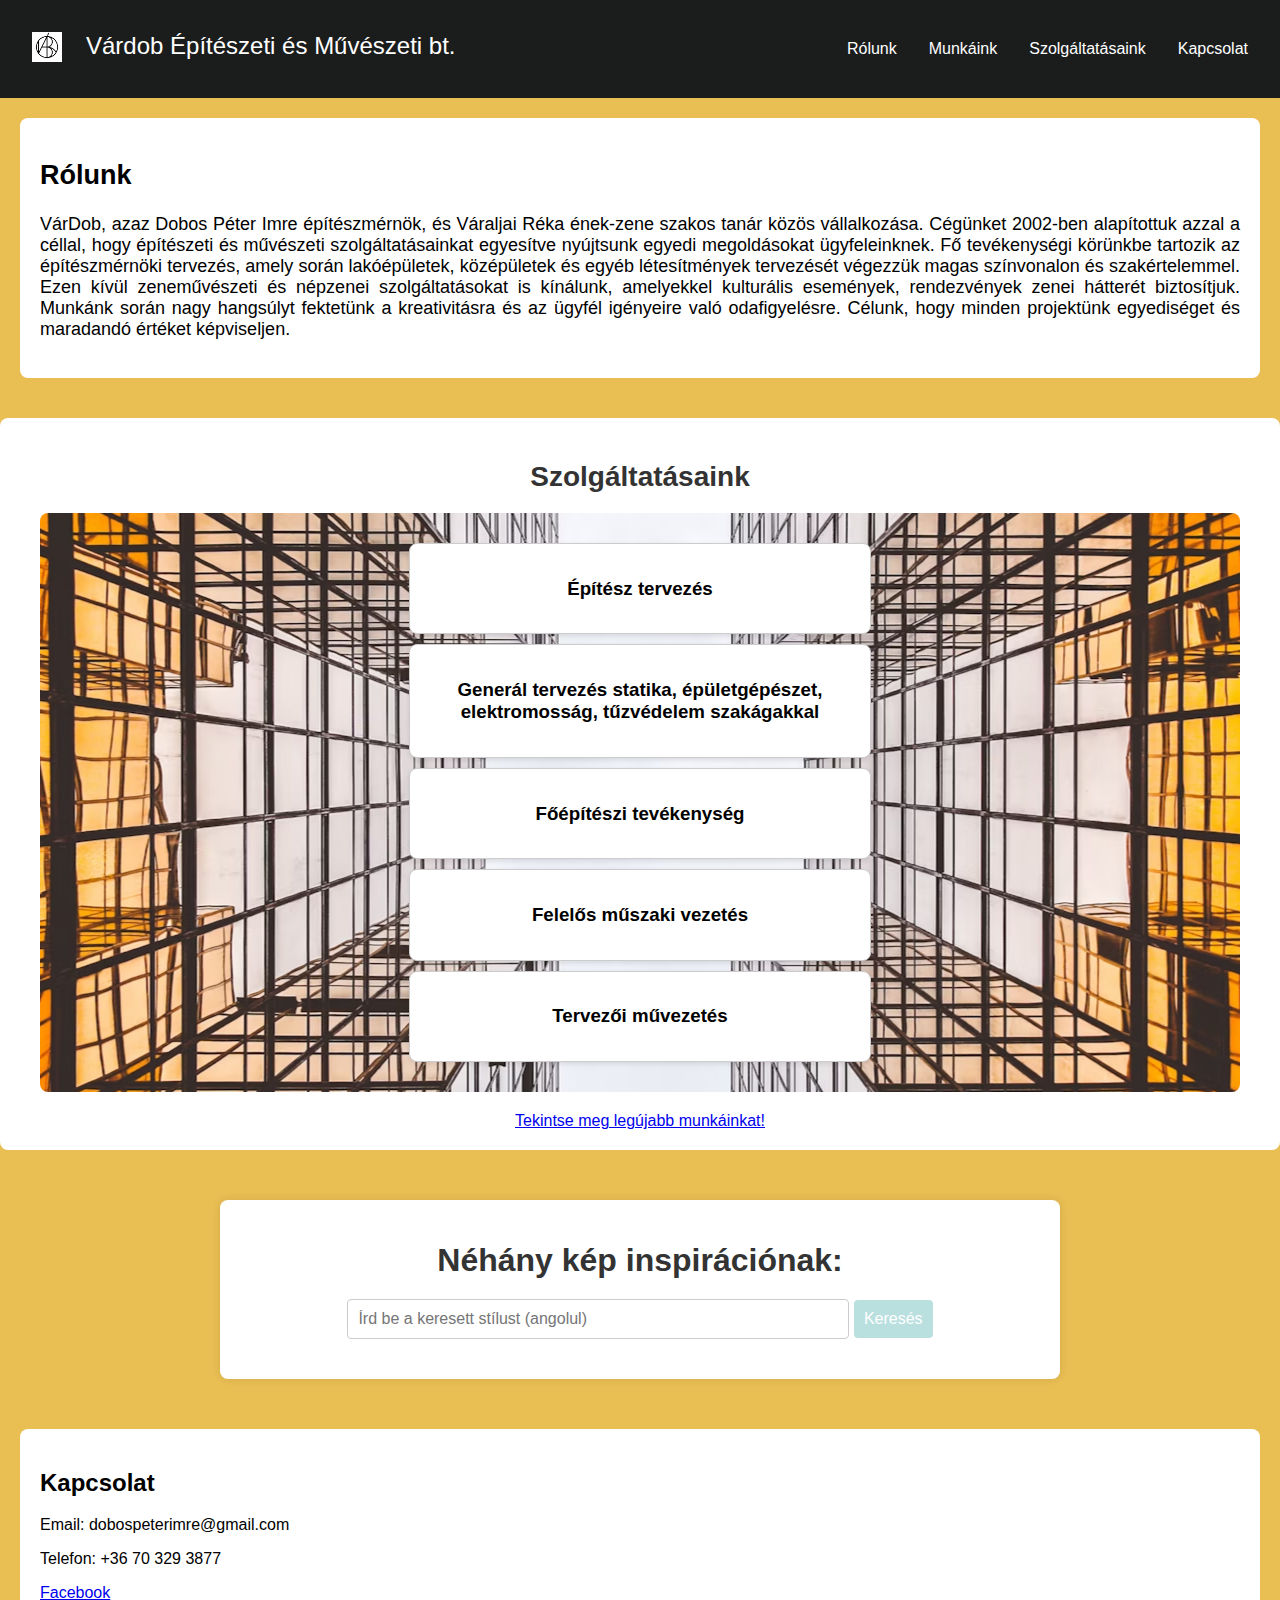
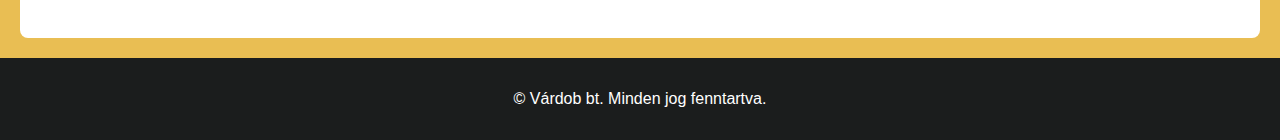
<file: vardob1.html>
<!DOCTYPE html>
<html lang="hu">
<head>
    <meta charset="UTF-8">
    <meta name="viewport" content="width=device-width, initial-scale=1.0">
    <title>VÁRDOB bt.</title>
    <link rel="stylesheet" href="vardob2.css">
    <link rel="stylesheet" href="vardob2mobil.css" media="screen and (max-width: 768px)">
    <link rel="icon" type="image/png" sizes="16x16" href="logo_vardob.png">
    <link rel="icon" type="image/png" sizes="32x32" href="logo_vardob.png">
    
</head>
<body>
    <header>
        <div class="logo">
            <a href="#"><img src="logo-munkainkhoz.jpg" alt="Logo"></a>
        </div>
        <a href="#" class="site-title">Várdob Építészeti és Művészeti bt.</a>
        <nav>
            <ul>
                <li><a href="#rolunk">Rólunk</a></li>
                <li><a href="vardob11.html">Munkáink</a></li>                
                <li><a href="#szolg">Szolgáltatásaink</a></li>
                <li><a href="#kapcs">Kapcsolat</a></li>
            </ul>
        </nav>
    </header>
    
    <section id="rolunk">
        <div class="rolunk">
        <h2>Rólunk</h2>
        <p>VárDob, azaz Dobos Péter Imre építészmérnök, és Váraljai Réka ének-zene szakos tanár közös vállalkozása. Cégünket 2002-ben alapítottuk azzal a céllal, hogy építészeti és művészeti szolgáltatásainkat egyesítve nyújtsunk egyedi megoldásokat ügyfeleinknek. Fő tevékenységi körünkbe tartozik az építészmérnöki tervezés, amely során lakóépületek, középületek és egyéb létesítmények tervezését végezzük magas színvonalon és szakértelemmel. Ezen kívül zeneművészeti és népzenei szolgáltatásokat is kínálunk, amelyekkel kulturális események, rendezvények zenei hátterét biztosítjuk. Munkánk során nagy hangsúlyt fektetünk a kreativitásra és az ügyfél igényeire való odafigyelésre. Célunk, hogy minden projektünk egyediséget és maradandó értéket képviseljen.</p>
        </div>
    </section>
    

    <section id="szolg">
        <h2>Szolgáltatásaink</h2>
        <p>
        <section id="services" class="content-section">
            <div class="service">
                <h3>Építész tervezés</h3>
            </div>
            <div class="service">
                <h3>Generál tervezés statika, épületgépészet, elektromosság, tűzvédelem szakágakkal</h3>
            </div>
            <div class="service">
                <h3>Főépítészi tevékenység</h3>
            </div>
            <div class="service">
                <h3>Felelős műszaki vezetés</h3>
            </div>
            <div class="service">
                <h3>Tervezői művezetés</h3>
            </div>
        </section>
        <a href="vardob11.html" class="btn">Tekintse meg legújabb munkáinkat!</a>
    </section>
    
    <div class="container">
        <h1>Néhány kép inspirációnak:</h1>
        <input type="text" id="searchTerm" placeholder="Írd be a keresett stílust (angolul)">
        <button id="searchButton">Keresés</button>
        <div id="imageResults"></div>
    </div>
    
    <section id="kapcs">
        <h2>Kapcsolat</h2>
        <p>Email: dobospeterimre@gmail.com</p>
        <p>Telefon: +36 70 329 3877</p>
        <p><a href="https://www.facebook.com/profile.php?id=61559917135736">Facebook</a></p>

    </section>

    <footer>
        <p>&copy; Várdob bt. Minden jog fenntartva.</p>
    </footer>
    
    <script src="vardob3.js"></script>
</body>
</html>
</file>
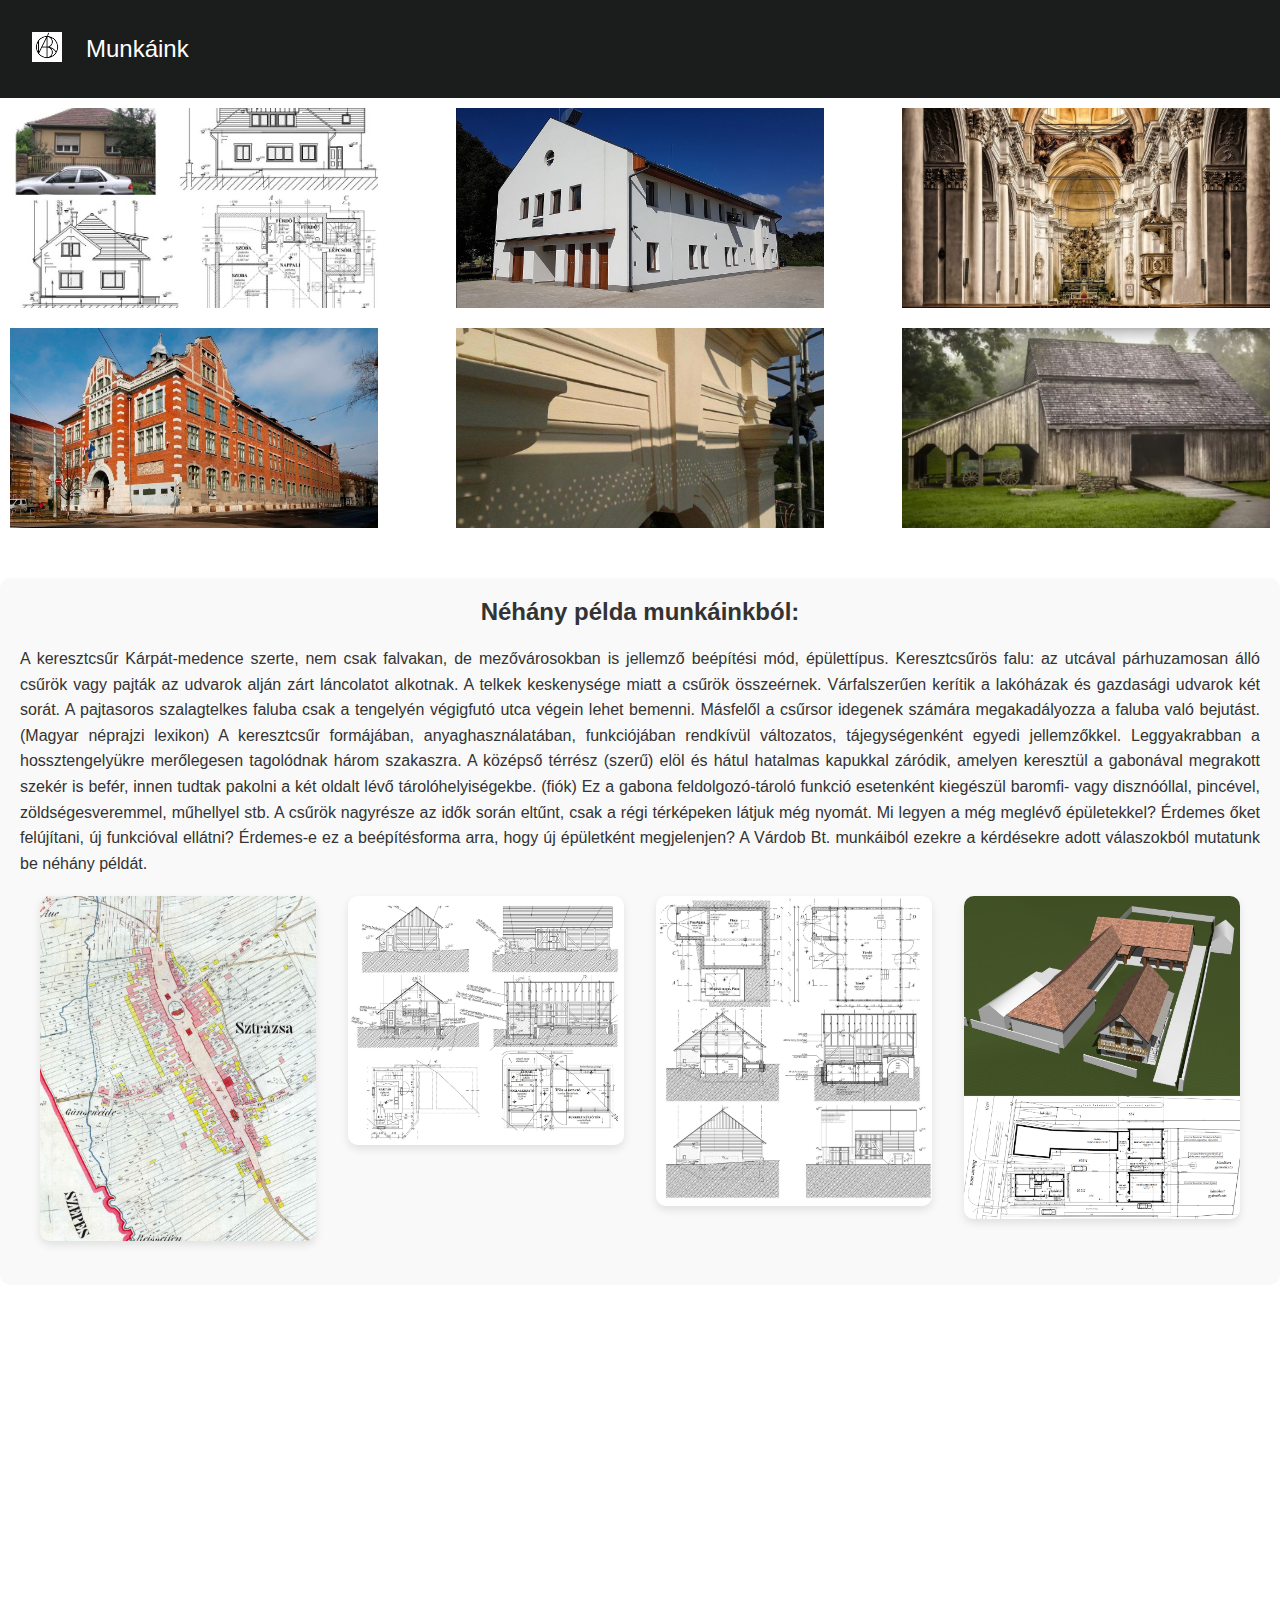
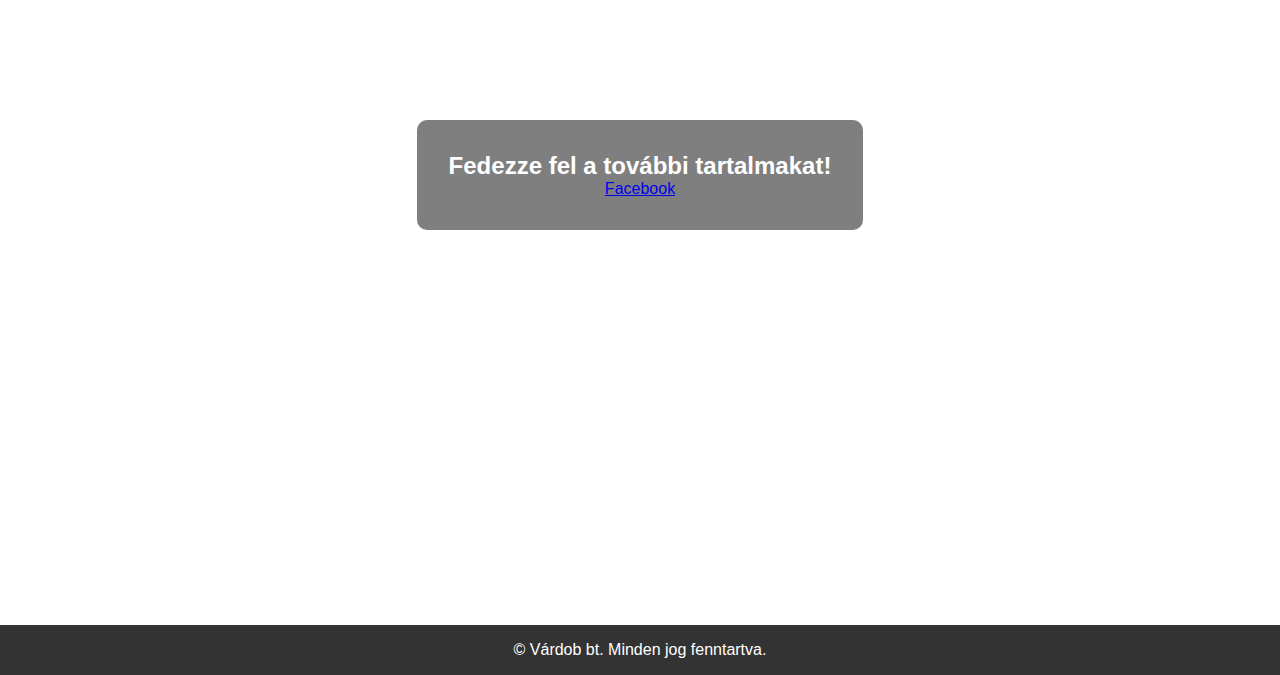
<file: vardob11.html>
<!DOCTYPE html>
<html lang="hu">
<head>
    <meta charset="UTF-8">
    <meta name="viewport" content="width=device-width, initial-scale=1.0">
    <title>Munkáink</title>
    <link rel="stylesheet" href="vardob21.css">
    <link rel="stylesheet" href="vardob21mobil.css" media="screen and (max-width: 768px)">

    <link rel="icon" type="image/png" sizes="16x16" href="logo_vardob.png">
    <link rel="icon" type="image/png" sizes="32x32" href="logo_vardob.png">
</head>
<body>

    <header>
        <nav>
            <div class="logo">
                <a href="#"><img src="logo-munkainkhoz.jpg" alt="Logo"></a>
            </div>
            <a href="#" class="site-title">Munkáink</a>
        </nav>
    </header>
    
    
    <section id="munka">

        <div class="munka">
            <div class="epuletek" data-description="Felújítás és bővítés">
                    <img src="lakoep.jpg" alt="Lakóépületek">
                </a>
                <div class="info">
                    <h3>Lakóépületek</h3>
                </div>
            </div>
        </div>
    
        <div class="munka">
            <div class="epuletek" data-description="Közintézmények tervezése, felújítása">
                    <img src="kozint.jpg" alt="Közintézmények">
                </a>
                <div class="info">
                    <h3>Közintézmények</h3>
                </div>
            </div>
        </div>
    
        <div class="munka">
            <div class="epuletek" data-description="Egyházi épületek restaurálása">
                    <img src="egyhazi.jpg".jpg" alt="Egyházi épületek">
                </a>
                <div class="info">
                    <h3>Egyházi épületek</h3>
                </div>
            </div>
        </div>
    
        <div class="munka">
            <div class="epuletek" data-description="Oktatási intézmények tervezése, újítása">
                    <img src="oktatasi.jpg" alt="Oktatási épületek">
                </a>
                <div class="info">
                    <h3>Oktatási épületek</h3>
                </div>
            </div>
        </div>
    
        <div class="munka">
            <div class="epuletek" data-description="Műemlék felújítások">
                    <img src="muemlek.jpg" alt="Műemlék felújítások">
                </a>
                <div class="info">
                    <h3>Műemlék felújítások</h3>
                </div>
            </div>
        </div>
    
        <div class="munka">
            <div class="epuletek" data-description="Mezőgazdasági épületek">
                    <img src="mezogazd.jpg" alt="Mezőgazdasági épületek">
                </a>
                <div class="info">
                    <h3>Mezőgazdasági épületek</h3>
                </div>
            </div>
        </div>
    
    </section>

    <section id="peldak"> 
        <h2>Néhány példa munkáinkból:</h2>
        <p>A keresztcsűr Kárpát-medence szerte, nem csak falvakan, de mezővárosokban is jellemző beépítési mód, épülettípus.
            Keresztcsűrös falu: az utcával párhuzamosan álló csűrök vagy pajták az udvarok alján zárt láncolatot alkotnak. A telkek keskenysége miatt a csűrök összeérnek. Várfalszerűen kerítik a lakóházak és gazdasági udvarok két sorát. A pajtasoros szalagtelkes faluba csak a tengelyén végigfutó utca végein lehet bemenni. Másfelől a csűrsor idegenek számára megakadályozza a faluba való bejutást. (Magyar néprajzi lexikon)
            A keresztcsűr formájában, anyaghasználatában, funkciójában rendkívül változatos, tájegységenként egyedi jellemzőkkel. 
            Leggyakrabban a hossztengelyükre merőlegesen tagolódnak három szakaszra. A középső térrész (szerű) elöl és hátul hatalmas kapukkal záródik, amelyen keresztül a gabonával megrakott szekér is befér, innen tudtak pakolni a két oldalt lévő tárolóhelyiségekbe. (fiók) 
            Ez a gabona feldolgozó-tároló funkció esetenként kiegészül baromfi- vagy disznóóllal, pincével, zöldségesveremmel, műhellyel stb.
            A csűrök nagyrésze az idők során eltűnt, csak a régi térképeken látjuk még nyomát.
            Mi legyen a még meglévő épületekkel? Érdemes őket felújítani, új funkcióval ellátni?
            Érdemes-e ez a beépítésforma arra, hogy új épületként megjelenjen?
            A Várdob Bt. munkáiból ezekre a kérdésekre adott válaszokból mutatunk be néhány példát.</p>
            <div class="image-container">
                <div class="image-item">
                    <img src="peldak1.jpg" alt="peldak1">
                </div>
                <div class="image-item">
                    <img src="peldak2.jpg" alt="peldak2">
                </div>
                <div class="image-item">
                    <img src="peldak3.jpg" alt="peldak3">
                </div>
                <div class="image-item">
                    <img src="peldak5.jpg" alt="peldak4">
                </div>
            </div>

    </section>
    
    <section class="scroll-section">
        <div class="content">
            <h2>Fedezze fel a további tartalmakat!</h2>
            <p><a href="https://www.facebook.com/profile.php?id=61559917135736">Facebook</a></p>
        </div>
    </section>

    <footer>
        <p>&copy; Várdob bt. Minden jog fenntartva.</p>
    </footer>

    <script src="vardob31.js"></script>
</body>
</html>
</file>
<file: vardob2.css>
body {
    font-family: Arial, sans-serif;
    margin: 0;
    padding: 0;
    background-color: rgb(233, 190, 83);
}

header {
    background-color: #1b1d1d;
    color: white;
    padding: 2em;
    display: flex;
    justify-content: space-between;
}

.rolunk {
    text-align: justify;
    font-size: large;
}
nav {
    display: flex;
    align-items: center;
    flex-grow: 1;
    justify-content: flex-end;
}

.logo {
    margin-right: auto; 
}

.logo img {
    width: 30px;
    height: auto;
}

.site-title {
    color: #fff;
    margin-left: 1em;
    font-size: 1.5em;
    text-decoration: none;
}

nav ul {
    display: flex;
    list-style-type: none; 
    margin: 0;
    padding: 0;
}

nav ul li {
    margin-left: 2em;
}

nav ul li a {
    color: #fff;
    text-decoration: none;
}


#szolg {
    text-align: center;
    margin: 40px 0;
    
}

#szolg h2 {
    font-size: 28px;
    margin-bottom: 20px;
    color: #333;
}


#services {
    display: flex;
    flex-direction: column; 
    align-items: center; 
    gap: 10px;
    padding: 30px;
    background-image: url('szolg_hatter.avif');
    background-position: center;
}


.service {
    background-color: #ffffff; 
    padding: 15px 30px;
    border: 1px solid #ccc; 
    border-radius: 8px; 
    box-shadow: 0 2px 5px rgba(0, 0, 0, 0.1); 
    transition: all 0.3s ease; 
    cursor: pointer;
    width: 200%;
    max-width: 400px; 
    text-align: center;
}

.service h2 {
    font-size: 10px;
    color: #555; 
}


.service:hover {
    background-color: #f0f0f0; 
    transform: translateY(-3px); 
    box-shadow: 0 4px 8px rgba(0, 0, 0, 0.1); 
}

section {
    padding: 20px;
    margin: 20px;
    background-color: white;
    border-radius: 8px;
}

.container {
    max-width: 800px;
    margin: 50px auto;
    padding: 20px;
    background-color: #fff;
    border-radius: 8px;
    box-shadow: 0 0 10px rgba(0, 0, 0, 0.1);
    text-align: center;
}

h1 {
    color: #333;
    margin-bottom: 20px;
}

input {
    padding: 10px;
    width: 60%;
    font-size: 16px;
    border: 1px solid #ccc;
    border-radius: 4px;
}

button {
    padding: 10px;
    font-size: 16px;
    background-color: rgb(186, 223, 223);
    color: white;
    border: none;
    border-radius: 4px;
    cursor: pointer;
}

button:hover {
    background-color: #7198c1;
}

#imageResults {
    display: flex;
    flex-wrap: wrap;
    justify-content: center;
    margin-top: 20px;
}

.image-card {
    margin: 10px;
}

.image-card img {
    width: 200px;
    height: auto;
    border-radius: 4px;
}

.project {
    margin-bottom: 20px;
}

footer {
    background: #1b1d1d;
    color: #fff;
    text-align: center;
    padding: 1rem 0;
}
</file>
<file: vardob2mobil.css>
body {
    font-family: Arial, sans-serif;
    margin: 0;
    padding: 0;
    background-color: rgb(233, 190, 83);
}

header {
    background-color: #1b1d1d;
    color: white;
    padding: 1.5em; 
    display: flex;
    flex-direction: column; 
    align-items: center; 
}

nav {
    display: flex;
    align-items: center;
    margin-left: 1em;
    flex-direction: column; 
    width: 100%; 
}

.logo {
    margin-left: auto; 
}

.logo img {
    width: 30px;
    height: auto;
}

.site-title {
    color: #fff;
    margin-left: 0.5em; 
    font-size: 1.2em; 
    text-decoration: none;
}

nav ul {
    display: flex;
    flex-direction: column; 
    list-style-type: none;
    margin: 0;
    padding: 0;
}

nav ul li {
    margin: 0.5em 0; 
    text-align: center;
}

nav ul li a {
    color: #fff;
    text-decoration: none;
}


#szolg {
    text-align: center;
    margin: 20px 0; 
}

#szolg h2 {
    font-size: 24px; 
    margin-bottom: 10px; 
    color: #333;
}

#services {
    display: flex;
    flex-direction: column; 
    align-items: center; 
    gap: 10px;
    padding: 10px; 
    background-image: url('szolg_hatter.avif');
}

.service {
    background-color: #ffffff;
    padding: 10px 20px; 
    border: 1px solid #ccc;
    border-radius: 8px;
    box-shadow: 0 2px 5px rgba(0, 0, 0, 0.1);
    transition: all 0.3s ease;
    cursor: pointer;
    width: 90%; 
    max-width: 400px;
    text-align: center;
}

.service h2 {
    font-size: 14px; 
    color: #555;
}

.service:hover {
    background-color: #f0f0f0;
    transform: translateY(-3px);
    box-shadow: 0 4px 8px rgba(0, 0, 0, 0.1);
}

section {
    padding: 10px; 
    margin: 10px; 
    background-color: white;
    border-radius: 8px;
}

.container {
    max-width: 90%; 
    margin: 20px auto; 
    padding: 20px;
    background-color: #fff;
    border-radius: 8px;
    box-shadow: 0 0 10px rgba(0, 0, 0, 0.1);
    text-align: center;
}

h1 {
    color: #333;
    margin-bottom: 10px; 
}

input {
    padding: 10px;
    width: 80%; 
    font-size: 14px; 
    border: 1px solid #ccc;
    border-radius: 4px;
}

button {
    padding: 10px;
    font-size: 14px;
    background-color: rgb(141, 214, 214);
    color: white;
    border: none;
    border-radius: 4px;
    cursor: pointer;
}

button:hover {
    background-color: #7198c1;
}

#imageResults {
    display: flex;
    flex-wrap: wrap;
    justify-content: center;
    margin-top: 20px;
}

.image-card {
    margin: 10px;
}

.image-card img {
    width: 100px; 
    height: auto;
    border-radius: 4px;
}

.project {
    margin-bottom: 20px;
}

footer {
    background: #1b1d1d;
    color: #fff;
    text-align: center;
    padding: 1rem 0;
}

@media (max-width: 768px) {
    header {
        padding: 1em;
    }
    
    nav ul {
        flex-direction: column; 
    }

    .service {
        width: 90%; 
    }

    .image-card img {
        width: 80px;
    }
}
</file>
<file: vardob21.css>
* {
    margin: 0;
    padding: 0;
    box-sizing: border-box;
}

body {
    font-family: Arial, sans-serif;
    color: #333;
}

header {
        background-color: #1b1d1d;
        color: white;
        padding: 2em;
        display: flex;
        justify-content: space-between;
}

.logo {
    margin-right: auto;
}

.logo img {
    width: 30px;
    height: auto;
}

.site-title {
    color: #fff;
    margin-left: 1em;
    font-size: 1.5em;
    text-decoration: none;

}
nav {
    display: flex;
    justify-content: space-between;
    align-items: center;
}

#peldak {
    margin: 40px auto; 
    padding: 20px; 
    max-width: 1400px; 
    background-color: #f9f9f9; 
    border-radius: 10px; 
    text-align: justify;
}

#peldak h2 {
    margin-bottom: 20px; 
    text-align: center; 
}

#peldak p {
    margin-bottom: 20px; 
    line-height: 1.6; 
}


.image-container {
    display: flex;
    justify-content: space-between; 
    flex-wrap: wrap; 
    margin: 20px; 
}

.image-item {
    flex: 1; 
    max-width: 23%; 
    box-sizing: border-box; 
}

.image-item img {
    width: 100%; 
    height: auto; 
    border-radius: 10px; 
    box-shadow: 0 4px 8px rgba(0, 0, 0, 0.1); 
}

.scroll-section {
    height: 100vh;
    display: flex;
    justify-content: center;
    align-items: center;
    color: white;
}

.scroll-section .content {
    background: rgba(0, 0, 0, 0.5);
    padding: 2rem;
    text-align: center;
    border-radius: 10px;
}

section.munka {
    justify-content: space-between;
}
#munka { 
    display: flex;
    flex-wrap: wrap;
    justify-content: space-between;
}

#munka h2 {
    margin-bottom: 100px; 
} 

.munka {
    width: calc(30.33% - 20px); 
    margin: 10px; 
    box-sizing: border-box; 
}

.epuletek {
    position: relative;
    overflow: hidden;
    width: 100%; 
    height: 200px; 
}

.epuletek img {
    width: 100%; 
    height: 100%; 
    object-fit: cover; 
    transition: transform 0.3s;
    padding-left: 0%;
}

.epuletek:hover img {
    transform: scale(1.05);
}

.info {
    position: absolute;
    bottom: 10px;
    left: 10px;
    background: rgba(0, 0, 0, 0.5);
    color: #fff;
    padding: 10px;
    border-radius: 5px;
    opacity: 0;
    transition: opacity 0.3s;
}

.epuletek:hover .info {
    opacity: 1;
}

nav ul {
    list-style: none;
    display: flex;
    gap: 2rem;
}

nav ul li a {
    color: white;
    text-decoration: none;
    font-size: 1rem;
}

footer {
    background-color: #333;
    color: white;
    text-align: center;
    padding: 1rem;
}
</file>
<file: vardob21mobil.css>
* {
    margin: 0;
    padding: 0;
    box-sizing: border-box;
}

body {
    font-family: Arial, sans-serif;
    color: #333;
}

header {
    background-color: #1b1d1d;
    color: white;
    padding: 1.5em; 
    display: flex;
    flex-direction: column; 
    align-items: center; 
    width: 100%;
}

.logo {
    margin-right: 1em; 
}

.logo img {
    width: 30px;
    height: auto;
}

.site-title {
    color: #fff;
    margin-left: 0; 
    font-size: 1.5em; 
    text-decoration: none;
}

nav {
    display: flex;
    flex-direction: column; 
    align-items: center; 
}

nav ul {
    list-style: none;
    display: flex;
    flex-direction: column; 
    gap: 1rem;
    padding: 0;
}

nav ul li a {
    color: white;
    text-decoration: none;
    font-size: 0.9rem; 
}

#peldak {
    margin: 20px auto; 
    padding: 15px; 
    max-width: 90%; 
    background-color: #f9f9f9;
    border-radius: 10px;
    text-align: justify;
}

#peldak h2 {
    margin-bottom: 15px; 
    text-align: center;
}

#peldak p {
    margin-bottom: 15px; 
    line-height: 1.6;
}

.image-container {
    display: flex;
    flex-direction: column; 
    justify-content: center;
    align-items: center;
    margin: 20px 0; 
}

.image-item {
    max-width: 100%; 
    margin: 10px 0; 
}

.image-container img {
    width: 100%;
    height: auto;
    border-radius: 10px;
    box-shadow: 0 4px 8px rgba(0, 0, 0, 0.1);
}

.scroll-section {
    height: 100vh;
    display: flex;
    justify-content: center;
    align-items: center;
    color: white;
}

.scroll-section .content {
    background: rgba(0, 0, 0, 0.5);
    padding: 1rem; 
    text-align: center;
    border-radius: 10px;
}


#munka {
    display: flex;
    flex-direction: column; 
    align-items: center; 
}

#munka h2 {
    margin-bottom: 50px; 
}

.munka {
    width: 90%; 
    margin: 10px 0; 
    box-sizing: border-box;
}

.epuletek {
    position: relative;
    overflow: hidden;
    width: 100%; 
    height: 200px; 
}

.epuletek img {
    width: 100%; 
    height: 100%; 
    object-fit: cover; 
    transition: transform 0.3s;
}

.epuletek:hover img {
    transform: scale(1.05);
}

.info {
    position: absolute;
    bottom: 10px;
    left: 10px;
    background: rgba(0, 0, 0, 0.5);
    color: #fff;
    padding: 5px; 
    border-radius: 5px;
    opacity: 0;
    transition: opacity 0.3s;
}

.epuletek:hover .info {
    opacity: 1;
}

footer {
    background-color: #333;
    color: white;
    text-align: center;
    padding: 1rem;
}

@media (max-width: 768px) {
    header {
        padding: 1.5em; 
    }

    .image-item {
        flex: 1; 
        max-width: 90%; 
    }

    .scroll-section .content {
        padding: 1rem; 
    }

    #munka {
        margin: 0; 
    }
}
</file>
